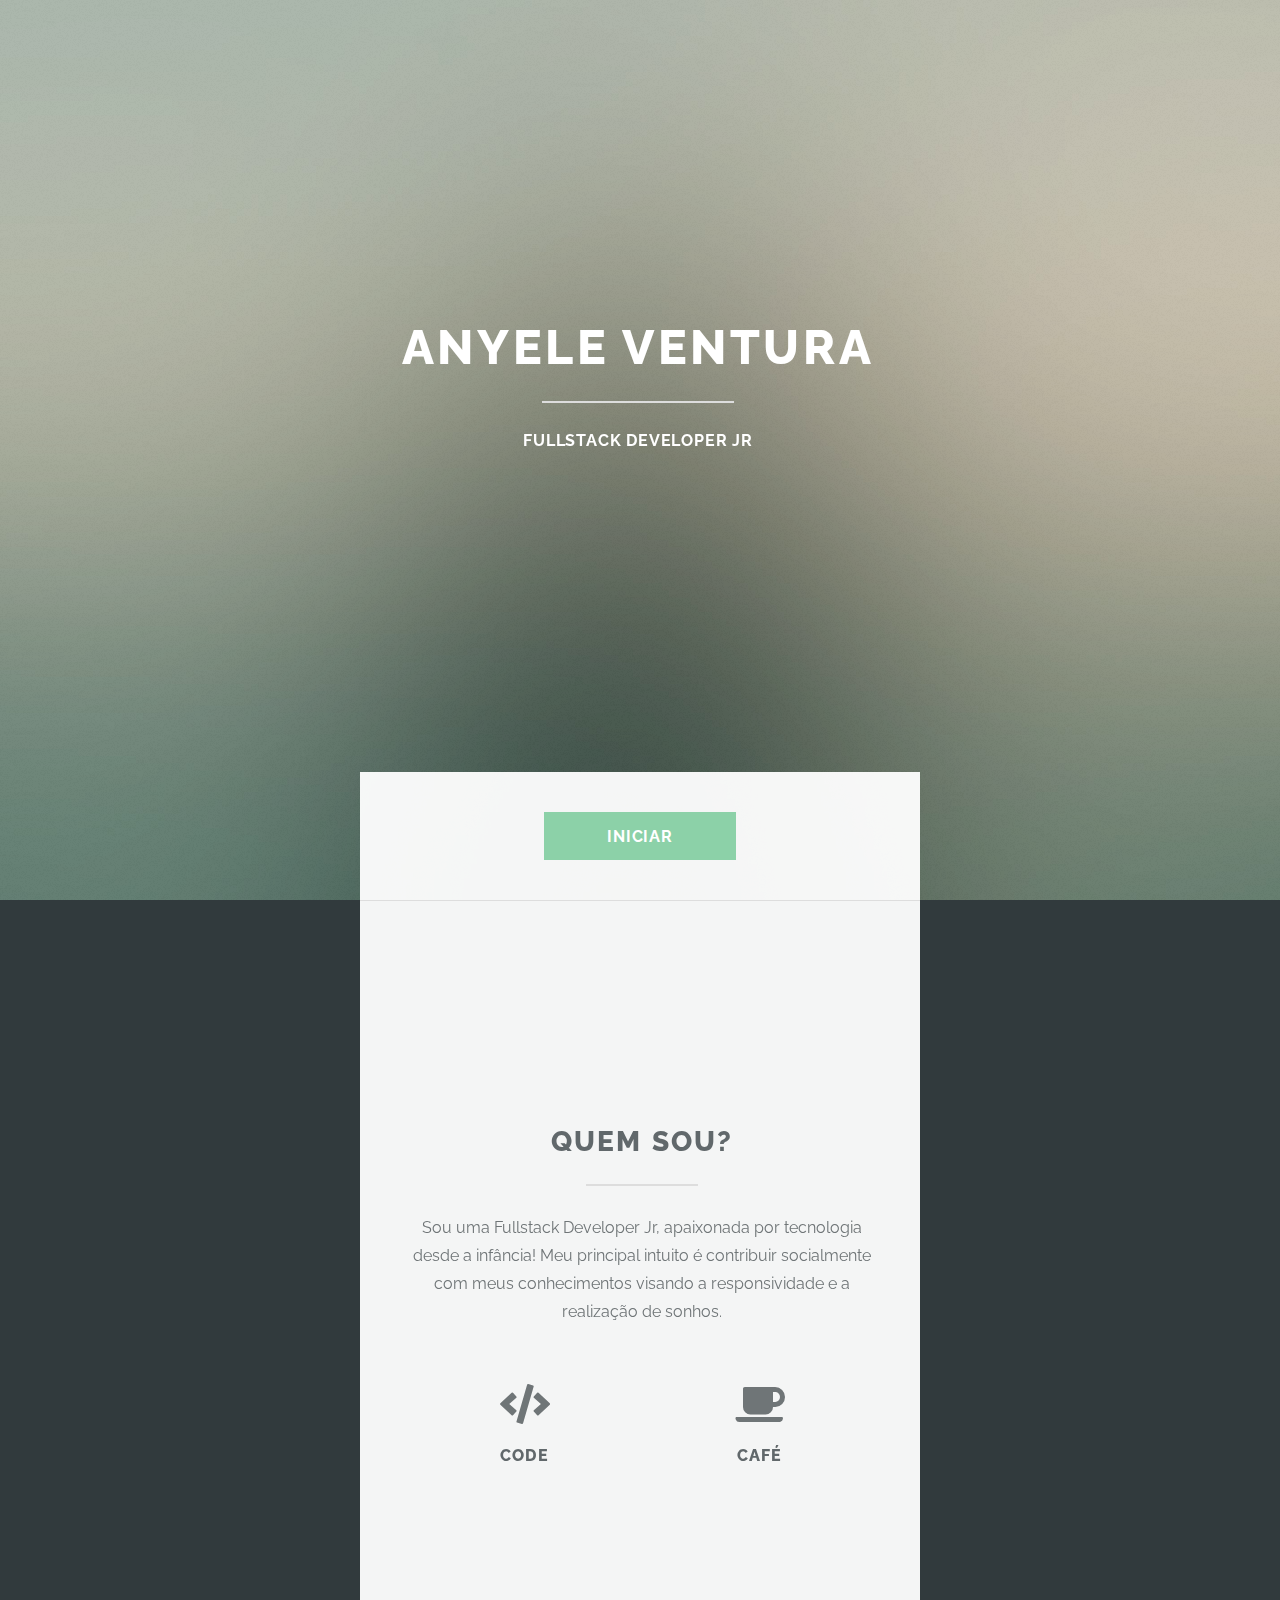
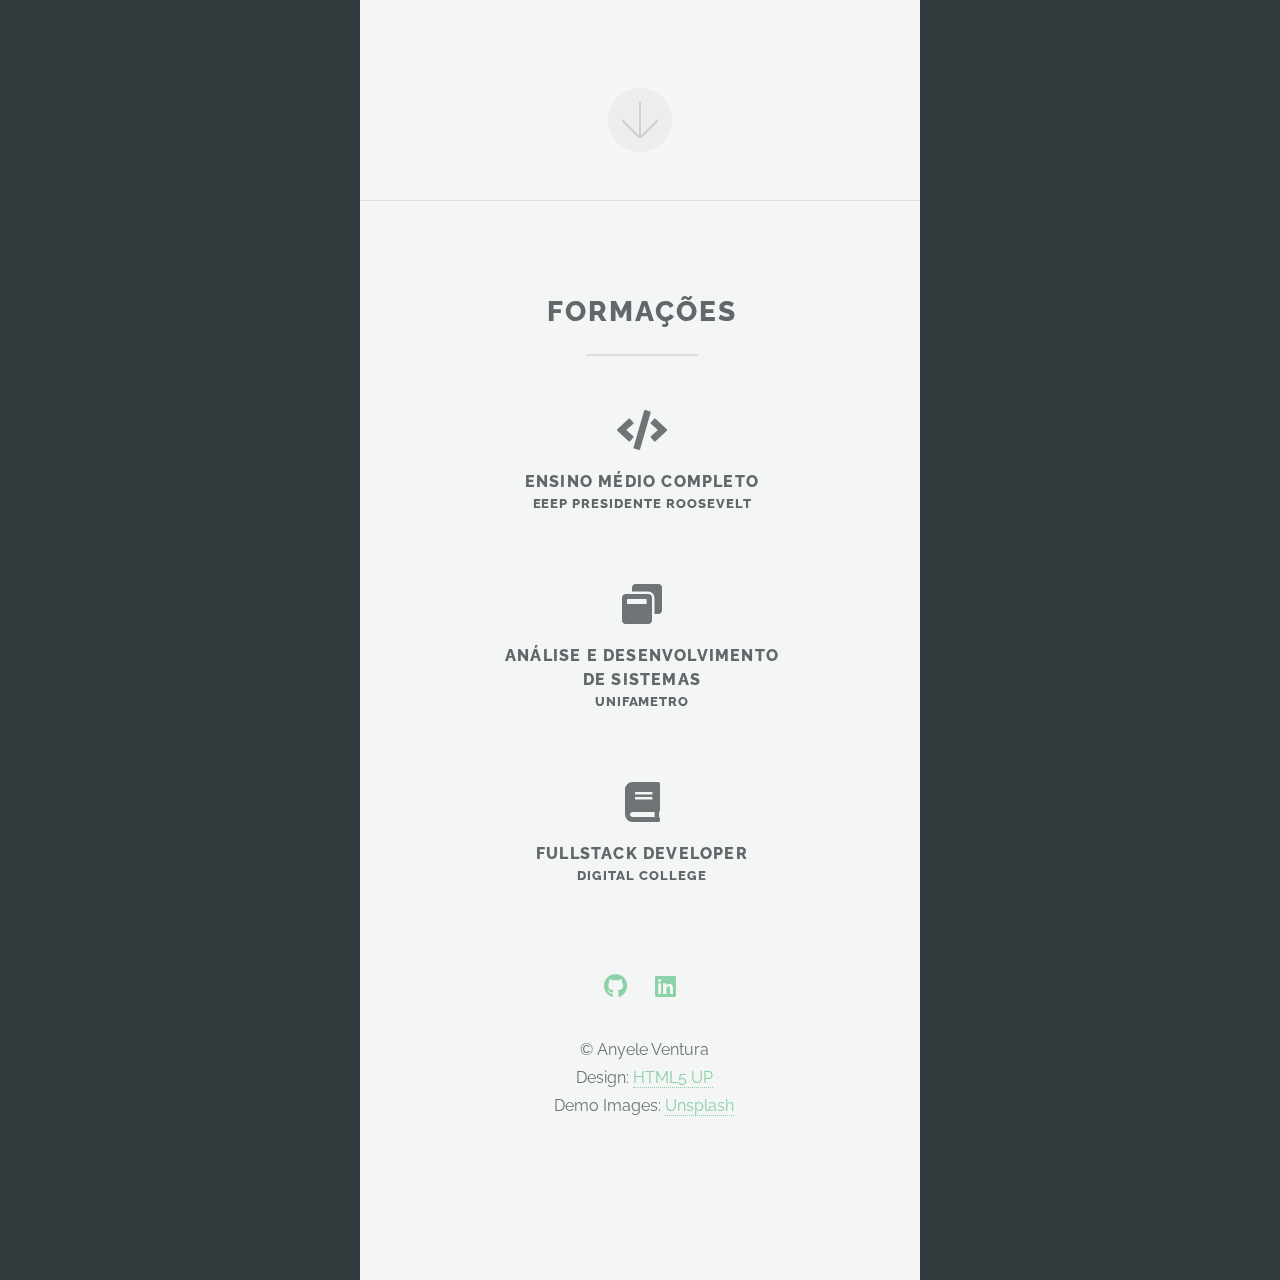
<file: index.html>
<!DOCTYPE HTML>
<!--
	Highlights by HTML5 UP
	html5up.net | @ajlkn
	Free for personal and commercial use under the CCA 3.0 license (html5up.net/license)
-->
<html>
	<head>
		<title>Anyele Ventura</title>
		<meta charset="utf-8" />
		<meta name="viewport" content="width=device-width, initial-scale=1, user-scalable=no" />
		<link rel="stylesheet" href="assets/css/custom.css" />
		<link rel="stylesheet" href="assets/css/main.css" />
		<noscript><link rel="stylesheet" href="assets/css/noscript.css" /></noscript>
	</head>
	<body class="is-preload">

		<!-- Header -->
			<section id="header">
				<header class="major">
					<h1>Anyele Ventura</h1>
					<p>Fullstack Developer Jr</p>
				</header>
				<div class="container">
					<ul class="actions special">
						<li><a href="#one" class="button primary scrolly">Iniciar</a></li>
					</ul>
				</div>
			</section>

		<!-- One -->
			<section id="one" class="main special">
				<div class="container">
					<div class="content">
						<header class="major">
							<h2>Quem sou?</h2>
						</header>
						<p>Sou uma Fullstack Developer Jr, apaixonada por tecnologia desde a infância! Meu principal intuito é contribuir socialmente com meus conhecimentos visando a responsividade e a realização de sonhos.</p>
						<ul class="icons-grid">
							<li>
								<span class="icon solid major fa-code"></span>
								<h3>code</h3>
							</li>
							<li>
								<span class="icon solid major fa-coffee"></span>
								<h3>café</h3>
							</li>
						</ul>
					</div>
					<a href="#two" class="goto-next scrolly">Next</a>
				</div>
			</section>

		<!-- Two -->
			<section id="two" class="main special">
				<div class="container">
					<div class="content">
						<header class="major">
							<h2>Formações</h2>
						</header>
						<ul class="icons-grid icons-grid-outro">
							<li>
								<span class="icon solid major fa-code"></span>
								<h3>Ensino Médio Completo</h3>
								<h5>EEEP Presidente Roosevelt</h5>
							</li>
							<li>
								<span class="icon solid major fa-window-restore"></span>
								<h3>Análise e Desenvolvimento de Sistemas</h3>
								<h5>Unifametro</h5>
							</li>
							<li>
								<span class="icon solid major fa-book"></span>
								<h3>Fullstack Developer</h3>
								<h5>Digital College</h5>
							</li>
						</ul>
					</div>
		<!-- Footer -->
				<footer>
					<ul class="icons">
						<li><a href="https://github.com/anyeleventura" class="icon brands alt fa-github"><span class="label"></span></a></li>
						<li><a href="https://www.linkedin.com/in/anyele-ventura/" class="icon brands alt fa-linkedin"><span class="label"></span></a></li>
					</ul>
					<ul class="copyright">
						<li>&copy; Anyele Ventura </li><li>Design: <a href="http://html5up.net">HTML5 UP</a></li><li>Demo Images: <a href="http://unsplash.com">Unsplash</a></li>
					</ul>
				</footer>
			</section>

		<!-- Scripts -->
			<script src="assets/js/jquery.min.js"></script>
			<script src="assets/js/jquery.scrollex.min.js"></script>
			<script src="assets/js/jquery.scrolly.min.js"></script>
			<script src="assets/js/browser.min.js"></script>
			<script src="assets/js/breakpoints.min.js"></script>
			<script src="assets/js/util.js"></script>
			<script src="assets/js/main.js"></script>

	</body>
</html>
</file>
<file: assets/css/custom.css>
ul.icons-grid li:nth-child(2n + 1) {
    box-shadow: none !important;
}
ul.icons-grid li {
    padding: 2em !important;
    width: 350px !important;
}
ul.icons-grid li:nth-child(2n + 3):before {
    background: none !important;
}
ul.icons-grid{
    display: flex;
}
ul.icons-grid-outro {
    align-items: center;
    flex-direction: column;
    flex-wrap: nowrap;
}
ul {
    list-style-type: none !important;
    padding-left: 0 !important;
}
#futer {
    background-color: rgba(255, 255, 255, 0.95);
    width: 50%;
    display: flex;
    flex-direction: column;
    justify-content: center;
    align-items: center;
}
.container-futer {
    text-align: center;
}
</file>
<file: assets/css/main.css>
@import url("fontawesome-all.min.css");
@import url("https://fonts.googleapis.com/css?family=Raleway:400,400italic,700,800");

/*
	Highlights by HTML5 UP
	html5up.net | @ajlkn
	Free for personal and commercial use under the CCA 3.0 license (html5up.net/license)
*/

html, body, div, span, applet, object,
iframe, h1, h2, h3, h4, h5, h6, p, blockquote,
pre, a, abbr, acronym, address, big, cite,
code, del, dfn, em, img, ins, kbd, q, s, samp,
small, strike, strong, sub, sup, tt, var, b,
u, i, center, dl, dt, dd, ol, ul, li, fieldset,
form, label, legend, table, caption, tbody,
tfoot, thead, tr, th, td, article, aside,
canvas, details, embed, figure, figcaption,
footer, header, hgroup, menu, nav, output, ruby,
section, summary, time, mark, audio, video {
	margin: 0;
	padding: 0;
	border: 0;
	font-size: 100%;
	font: inherit;
	vertical-align: baseline;}

article, aside, details, figcaption, figure,
footer, header, hgroup, menu, nav, section {
	display: block;}

body {
	line-height: 1;
}

ol, ul {
	list-style: none;
}

blockquote, q {
	quotes: none;
}

	blockquote:before, blockquote:after, q:before, q:after {
		content: '';
		content: none;
	}

table {
	border-collapse: collapse;
	border-spacing: 0;
}

body {
	-webkit-text-size-adjust: none;
}

mark {
	background-color: transparent;
	color: inherit;
}

input::-moz-focus-inner {
	border: 0;
	padding: 0;
}

input, select, textarea {
	-moz-appearance: none;
	-webkit-appearance: none;
	-ms-appearance: none;
	appearance: none;
}

/* Basic */

	html {
		box-sizing: border-box;
	}

	*, *:before, *:after {
		box-sizing: inherit;
	}

	html {
		background-color: #313a3d;
		background-attachment: fixed,						fixed;
		background-image: url("images/overlay.png"), url("../../images/bg.jpg");
		background-position: top left,					center center;
		background-repeat: repeat,						none;
		background-size: auto,						cover;
	}

	html.is-preload *, html.is-preload *:before, html.is-preload *:after {
		-moz-animation: none !important;
		-webkit-animation: none !important;
		-ms-animation: none !important;
		animation: none !important;
		-moz-transition: none !important;
		-webkit-transition: none !important;
		-ms-transition: none !important;
		transition: none !important;
	}

	html.is-touch {
		height: 100vh;
		overflow: hidden;
	}

		html.is-touch #wrapper {
			-webkit-backface-visibility: hidden;
			-webkit-overflow-scrolling: touch;
			-webkit-transform: translate3d(0, 0, 0);
			height: 100vh;
			overflow: auto;
		}

	body, input, select, textarea {
		color: #6f7577;
		font-family: "Raleway", "Helvetica", sans-serif;
		font-size: 15pt;
		font-weight: 400;
		line-height: 1.75em;
	}

	a {
		-moz-transition: color 0.2s ease-in-out, border-bottom-color 0.2s ease-in-out;
		-webkit-transition: color 0.2s ease-in-out, border-bottom-color 0.2s ease-in-out;
		-ms-transition: color 0.2s ease-in-out, border-bottom-color 0.2s ease-in-out;
		transition: color 0.2s ease-in-out, border-bottom-color 0.2s ease-in-out;
		border-bottom: dotted 1px;
		color: #8cd1a8;
		text-decoration: none;
	}

		a:hover {
			border-bottom-color: transparent !important;
			color: #8cd1a8 !important;
			text-decoration: none;
		}

	strong, b {
		color: #61686b;
		font-weight: 700;
	}

	em, i {
		font-style: italic;
	}

	p {
		margin: 0 0 2em 0;
	}

	h1, h2, h3, h4, h5, h6 {
		color: #61686b;
		font-weight: 800;
		letter-spacing: 0.075em;
		line-height: 1em;
		margin: 0 0 1em 0;
		text-transform: uppercase;
	}

		h1 a, h2 a, h3 a, h4 a, h5 a, h6 a {
			color: inherit;
			text-decoration: none;
		}

	h2 {
		font-size: 1.75em;
		line-height: 1.5em;
	}

	h3 {
		font-size: 1em;
		line-height: 1.5em;
	}

	h4 {
		font-size: 0.9em;
		line-height: 1.5em;
	}

	h5 {
		font-size: 0.8em;
		line-height: 1.5em;
	}

	h6 {
		font-size: 0.7em;
		line-height: 1.5em;
	}

	sub {
		font-size: 0.8em;
		position: relative;
		top: 0.5em;
	}

	sup {
		font-size: 0.8em;
		position: relative;
		top: -0.5em;
	}

	hr {
		border: 0;
		border-bottom: solid 1px #dddddd;
		margin: 2em 0;
	}

		hr.major {
			margin: 3em 0;
		}

	blockquote {
		border-left: solid 6px #dddddd;
		font-style: italic;
		margin: 0 0 2em 0;
		padding: 0.5em 0 0.5em 1.5em;
	}

	code {
		background: rgba(144, 144, 144, 0.075);
		font-family: "Courier New", monospace;
		font-size: 0.9em;
		margin: 0 0.25em;
		padding: 0.25em 0.65em;
	}

	pre {
		-webkit-overflow-scrolling: touch;
		font-family: "Courier New", monospace;
		font-size: 0.9em;
		margin: 0 0 2em 0;
	}

		pre code {
			display: block;
			line-height: 1.75em;
			padding: 1em 1.5em;
			overflow-x: auto;
		}

	.align-left {
		text-align: left;
	}

	.align-center {
		text-align: center;
	}

	.align-right {
		text-align: right;
	}

/* Container */

	.container {
		margin: 0 auto;
		max-width: calc(100% - 4em);
		width: 35em;
	}

		.container.xsmall {
			width: 8.75em;
		}

		.container.small {
			width: 17.5em;
		}

		.container.medium {
			width: 26.25em;
		}

		.container.large {
			width: 43.75em;
		}

		.container.xlarge {
			width: 52.5em;
		}

		.container.max {
			width: 100%;
		}

		@media screen and (max-width: 980px) {

			.container {
				width: 80% !important;
				max-width: 100% !important;
			}

		}

		@media screen and (max-width: 480px) {

			.container {
				width: 100% !important;
			}

		}

/* Row */

	.row {
		display: flex;
		flex-wrap: wrap;
		box-sizing: border-box;
		align-items: stretch;
	}

		.row > * {
			box-sizing: border-box;
		}

		.row.gtr-uniform > * > :last-child {
			margin-bottom: 0;
		}

		.row.aln-left {
			justify-content: flex-start;
		}

		.row.aln-center {
			justify-content: center;
		}

		.row.aln-right {
			justify-content: flex-end;
		}

		.row.aln-top {
			align-items: flex-start;
		}

		.row.aln-middle {
			align-items: center;
		}

		.row.aln-bottom {
			align-items: flex-end;
		}

		.row > .imp {
			order: -1;
		}

		.row > .col-1 {
			width: 8.33333%;
		}

		.row > .off-1 {
			margin-left: 8.33333%;
		}

		.row > .col-2 {
			width: 16.66667%;
		}

		.row > .off-2 {
			margin-left: 16.66667%;
		}

		.row > .col-3 {
			width: 25%;
		}

		.row > .off-3 {
			margin-left: 25%;
		}

		.row > .col-4 {
			width: 33.33333%;
		}

		.row > .off-4 {
			margin-left: 33.33333%;
		}

		.row > .col-5 {
			width: 41.66667%;
		}

		.row > .off-5 {
			margin-left: 41.66667%;
		}

		.row > .col-6 {
			width: 50%;
		}

		.row > .off-6 {
			margin-left: 50%;
		}

		.row > .col-7 {
			width: 58.33333%;
		}

		.row > .off-7 {
			margin-left: 58.33333%;
		}

		.row > .col-8 {
			width: 66.66667%;
		}

		.row > .off-8 {
			margin-left: 66.66667%;
		}

		.row > .col-9 {
			width: 75%;
		}

		.row > .off-9 {
			margin-left: 75%;
		}

		.row > .col-10 {
			width: 83.33333%;
		}

		.row > .off-10 {
			margin-left: 83.33333%;
		}

		.row > .col-11 {
			width: 91.66667%;
		}

		.row > .off-11 {
			margin-left: 91.66667%;
		}

		.row > .col-12 {
			width: 100%;
		}

		.row > .off-12 {
			margin-left: 100%;
		}

		.row.gtr-0 {
			margin-top: 0;
			margin-left: 0em;
		}

			.row.gtr-0 > * {
				padding: 0 0 0 0em;
			}

			.row.gtr-0.gtr-uniform {
				margin-top: 0em;
			}

				.row.gtr-0.gtr-uniform > * {
					padding-top: 0em;
				}

		.row.gtr-25 {
			margin-top: 0;
			margin-left: -0.375em;
		}

			.row.gtr-25 > * {
				padding: 0 0 0 0.375em;
			}

			.row.gtr-25.gtr-uniform {
				margin-top: -0.375em;
			}

				.row.gtr-25.gtr-uniform > * {
					padding-top: 0.375em;
				}

		.row.gtr-50 {
			margin-top: 0;
			margin-left: -0.75em;
		}

			.row.gtr-50 > * {
				padding: 0 0 0 0.75em;
			}

			.row.gtr-50.gtr-uniform {
				margin-top: -0.75em;
			}

				.row.gtr-50.gtr-uniform > * {
					padding-top: 0.75em;
				}

		.row {
			margin-top: 0;
			margin-left: -1.5em;
		}

			.row > * {
				padding: 0 0 0 1.5em;
			}

			.row.gtr-uniform {
				margin-top: -1.5em;
			}

				.row.gtr-uniform > * {
					padding-top: 1.5em;
				}

		.row.gtr-150 {
			margin-top: 0;
			margin-left: -2.25em;
		}

			.row.gtr-150 > * {
				padding: 0 0 0 2.25em;
			}

			.row.gtr-150.gtr-uniform {
				margin-top: -2.25em;
			}

				.row.gtr-150.gtr-uniform > * {
					padding-top: 2.25em;
				}

		.row.gtr-200 {
			margin-top: 0;
			margin-left: -3em;
		}

			.row.gtr-200 > * {
				padding: 0 0 0 3em;
			}

			.row.gtr-200.gtr-uniform {
				margin-top: -3em;
			}

				.row.gtr-200.gtr-uniform > * {
					padding-top: 3em;
				}

		@media screen and (max-width: 1680px) {

			.row {
				display: flex;
				flex-wrap: wrap;
				box-sizing: border-box;
				align-items: stretch;
			}

				.row > * {
					box-sizing: border-box;
				}

				.row.gtr-uniform > * > :last-child {
					margin-bottom: 0;
				}

				.row.aln-left {
					justify-content: flex-start;
				}

				.row.aln-center {
					justify-content: center;
				}

				.row.aln-right {
					justify-content: flex-end;
				}

				.row.aln-top {
					align-items: flex-start;
				}

				.row.aln-middle {
					align-items: center;
				}

				.row.aln-bottom {
					align-items: flex-end;
				}

				.row > .imp-large {
					order: -1;
				}

				.row > .col-1-large {
					width: 8.33333%;
				}

				.row > .off-1-large {
					margin-left: 8.33333%;
				}

				.row > .col-2-large {
					width: 16.66667%;
				}

				.row > .off-2-large {
					margin-left: 16.66667%;
				}

				.row > .col-3-large {
					width: 25%;
				}

				.row > .off-3-large {
					margin-left: 25%;
				}

				.row > .col-4-large {
					width: 33.33333%;
				}

				.row > .off-4-large {
					margin-left: 33.33333%;
				}

				.row > .col-5-large {
					width: 41.66667%;
				}

				.row > .off-5-large {
					margin-left: 41.66667%;
				}

				.row > .col-6-large {
					width: 50%;
				}

				.row > .off-6-large {
					margin-left: 50%;
				}

				.row > .col-7-large {
					width: 58.33333%;
				}

				.row > .off-7-large {
					margin-left: 58.33333%;
				}

				.row > .col-8-large {
					width: 66.66667%;
				}

				.row > .off-8-large {
					margin-left: 66.66667%;
				}

				.row > .col-9-large {
					width: 75%;
				}

				.row > .off-9-large {
					margin-left: 75%;
				}

				.row > .col-10-large {
					width: 83.33333%;
				}

				.row > .off-10-large {
					margin-left: 83.33333%;
				}

				.row > .col-11-large {
					width: 91.66667%;
				}

				.row > .off-11-large {
					margin-left: 91.66667%;
				}

				.row > .col-12-large {
					width: 100%;
				}

				.row > .off-12-large {
					margin-left: 100%;
				}

				.row.gtr-0 {
					margin-top: 0;
					margin-left: 0em;
				}

					.row.gtr-0 > * {
						padding: 0 0 0 0em;
					}

					.row.gtr-0.gtr-uniform {
						margin-top: 0em;
					}

						.row.gtr-0.gtr-uniform > * {
							padding-top: 0em;
						}

				.row.gtr-25 {
					margin-top: 0;
					margin-left: -0.375em;
				}

					.row.gtr-25 > * {
						padding: 0 0 0 0.375em;
					}

					.row.gtr-25.gtr-uniform {
						margin-top: -0.375em;
					}

						.row.gtr-25.gtr-uniform > * {
							padding-top: 0.375em;
						}

				.row.gtr-50 {
					margin-top: 0;
					margin-left: -0.75em;
				}

					.row.gtr-50 > * {
						padding: 0 0 0 0.75em;
					}

					.row.gtr-50.gtr-uniform {
						margin-top: -0.75em;
					}

						.row.gtr-50.gtr-uniform > * {
							padding-top: 0.75em;
						}

				.row {
					margin-top: 0;
					margin-left: -1.5em;
				}

					.row > * {
						padding: 0 0 0 1.5em;
					}

					.row.gtr-uniform {
						margin-top: -1.5em;
					}

						.row.gtr-uniform > * {
							padding-top: 1.5em;
						}

				.row.gtr-150 {
					margin-top: 0;
					margin-left: -2.25em;
				}

					.row.gtr-150 > * {
						padding: 0 0 0 2.25em;
					}

					.row.gtr-150.gtr-uniform {
						margin-top: -2.25em;
					}

						.row.gtr-150.gtr-uniform > * {
							padding-top: 2.25em;
						}

				.row.gtr-200 {
					margin-top: 0;
					margin-left: -3em;
				}

					.row.gtr-200 > * {
						padding: 0 0 0 3em;
					}

					.row.gtr-200.gtr-uniform {
						margin-top: -3em;
					}

						.row.gtr-200.gtr-uniform > * {
							padding-top: 3em;
						}

		}

		@media screen and (max-width: 980px) {

			.row {
				display: flex;
				flex-wrap: wrap;
				box-sizing: border-box;
				align-items: stretch;
			}

				.row > * {
					box-sizing: border-box;
				}

				.row.gtr-uniform > * > :last-child {
					margin-bottom: 0;
				}

				.row.aln-left {
					justify-content: flex-start;
				}

				.row.aln-center {
					justify-content: center;
				}

				.row.aln-right {
					justify-content: flex-end;
				}

				.row.aln-top {
					align-items: flex-start;
				}

				.row.aln-middle {
					align-items: center;
				}

				.row.aln-bottom {
					align-items: flex-end;
				}

				.row > .imp-medium {
					order: -1;
				}

				.row > .col-1-medium {
					width: 8.33333%;
				}

				.row > .off-1-medium {
					margin-left: 8.33333%;
				}

				.row > .col-2-medium {
					width: 16.66667%;
				}

				.row > .off-2-medium {
					margin-left: 16.66667%;
				}

				.row > .col-3-medium {
					width: 25%;
				}

				.row > .off-3-medium {
					margin-left: 25%;
				}

				.row > .col-4-medium {
					width: 33.33333%;
				}

				.row > .off-4-medium {
					margin-left: 33.33333%;
				}

				.row > .col-5-medium {
					width: 41.66667%;
				}

				.row > .off-5-medium {
					margin-left: 41.66667%;
				}

				.row > .col-6-medium {
					width: 50%;
				}

				.row > .off-6-medium {
					margin-left: 50%;
				}

				.row > .col-7-medium {
					width: 58.33333%;
				}

				.row > .off-7-medium {
					margin-left: 58.33333%;
				}

				.row > .col-8-medium {
					width: 66.66667%;
				}

				.row > .off-8-medium {
					margin-left: 66.66667%;
				}

				.row > .col-9-medium {
					width: 75%;
				}

				.row > .off-9-medium {
					margin-left: 75%;
				}

				.row > .col-10-medium {
					width: 83.33333%;
				}

				.row > .off-10-medium {
					margin-left: 83.33333%;
				}

				.row > .col-11-medium {
					width: 91.66667%;
				}

				.row > .off-11-medium {
					margin-left: 91.66667%;
				}

				.row > .col-12-medium {
					width: 100%;
				}

				.row > .off-12-medium {
					margin-left: 100%;
				}

				.row.gtr-0 {
					margin-top: 0;
					margin-left: 0em;
				}

					.row.gtr-0 > * {
						padding: 0 0 0 0em;
					}

					.row.gtr-0.gtr-uniform {
						margin-top: 0em;
					}

						.row.gtr-0.gtr-uniform > * {
							padding-top: 0em;
						}

				.row.gtr-25 {
					margin-top: 0;
					margin-left: -0.375em;
				}

					.row.gtr-25 > * {
						padding: 0 0 0 0.375em;
					}

					.row.gtr-25.gtr-uniform {
						margin-top: -0.375em;
					}

						.row.gtr-25.gtr-uniform > * {
							padding-top: 0.375em;
						}

				.row.gtr-50 {
					margin-top: 0;
					margin-left: -0.75em;
				}

					.row.gtr-50 > * {
						padding: 0 0 0 0.75em;
					}

					.row.gtr-50.gtr-uniform {
						margin-top: -0.75em;
					}

						.row.gtr-50.gtr-uniform > * {
							padding-top: 0.75em;
						}

				.row {
					margin-top: 0;
					margin-left: -1.5em;
				}

					.row > * {
						padding: 0 0 0 1.5em;
					}

					.row.gtr-uniform {
						margin-top: -1.5em;
					}

						.row.gtr-uniform > * {
							padding-top: 1.5em;
						}

				.row.gtr-150 {
					margin-top: 0;
					margin-left: -2.25em;
				}

					.row.gtr-150 > * {
						padding: 0 0 0 2.25em;
					}

					.row.gtr-150.gtr-uniform {
						margin-top: -2.25em;
					}

						.row.gtr-150.gtr-uniform > * {
							padding-top: 2.25em;
						}

				.row.gtr-200 {
					margin-top: 0;
					margin-left: -3em;
				}

					.row.gtr-200 > * {
						padding: 0 0 0 3em;
					}

					.row.gtr-200.gtr-uniform {
						margin-top: -3em;
					}

						.row.gtr-200.gtr-uniform > * {
							padding-top: 3em;
						}

		}

		@media screen and (max-width: 736px) {

			.row {
				display: flex;
				flex-wrap: wrap;
				box-sizing: border-box;
				align-items: stretch;
			}

				.row > * {
					box-sizing: border-box;
				}

				.row.gtr-uniform > * > :last-child {
					margin-bottom: 0;
				}

				.row.aln-left {
					justify-content: flex-start;
				}

				.row.aln-center {
					justify-content: center;
				}

				.row.aln-right {
					justify-content: flex-end;
				}

				.row.aln-top {
					align-items: flex-start;
				}

				.row.aln-middle {
					align-items: center;
				}

				.row.aln-bottom {
					align-items: flex-end;
				}

				.row > .imp-small {
					order: -1;
				}

				.row > .col-1-small {
					width: 8.33333%;
				}

				.row > .off-1-small {
					margin-left: 8.33333%;
				}

				.row > .col-2-small {
					width: 16.66667%;
				}

				.row > .off-2-small {
					margin-left: 16.66667%;
				}

				.row > .col-3-small {
					width: 25%;
				}

				.row > .off-3-small {
					margin-left: 25%;
				}

				.row > .col-4-small {
					width: 33.33333%;
				}

				.row > .off-4-small {
					margin-left: 33.33333%;
				}

				.row > .col-5-small {
					width: 41.66667%;
				}

				.row > .off-5-small {
					margin-left: 41.66667%;
				}

				.row > .col-6-small {
					width: 50%;
				}

				.row > .off-6-small {
					margin-left: 50%;
				}

				.row > .col-7-small {
					width: 58.33333%;
				}

				.row > .off-7-small {
					margin-left: 58.33333%;
				}

				.row > .col-8-small {
					width: 66.66667%;
				}

				.row > .off-8-small {
					margin-left: 66.66667%;
				}

				.row > .col-9-small {
					width: 75%;
				}

				.row > .off-9-small {
					margin-left: 75%;
				}

				.row > .col-10-small {
					width: 83.33333%;
				}

				.row > .off-10-small {
					margin-left: 83.33333%;
				}

				.row > .col-11-small {
					width: 91.66667%;
				}

				.row > .off-11-small {
					margin-left: 91.66667%;
				}

				.row > .col-12-small {
					width: 100%;
				}

				.row > .off-12-small {
					margin-left: 100%;
				}

				.row.gtr-0 {
					margin-top: 0;
					margin-left: 0em;
				}

					.row.gtr-0 > * {
						padding: 0 0 0 0em;
					}

					.row.gtr-0.gtr-uniform {
						margin-top: 0em;
					}

						.row.gtr-0.gtr-uniform > * {
							padding-top: 0em;
						}

				.row.gtr-25 {
					margin-top: 0;
					margin-left: -0.25em;
				}

					.row.gtr-25 > * {
						padding: 0 0 0 0.25em;
					}

					.row.gtr-25.gtr-uniform {
						margin-top: -0.25em;
					}

						.row.gtr-25.gtr-uniform > * {
							padding-top: 0.25em;
						}

				.row.gtr-50 {
					margin-top: 0;
					margin-left: -0.5em;
				}

					.row.gtr-50 > * {
						padding: 0 0 0 0.5em;
					}

					.row.gtr-50.gtr-uniform {
						margin-top: -0.5em;
					}

						.row.gtr-50.gtr-uniform > * {
							padding-top: 0.5em;
						}

				.row {
					margin-top: 0;
					margin-left: -1em;
				}

					.row > * {
						padding: 0 0 0 1em;
					}

					.row.gtr-uniform {
						margin-top: -1em;
					}

						.row.gtr-uniform > * {
							padding-top: 1em;
						}

				.row.gtr-150 {
					margin-top: 0;
					margin-left: -1.5em;
				}

					.row.gtr-150 > * {
						padding: 0 0 0 1.5em;
					}

					.row.gtr-150.gtr-uniform {
						margin-top: -1.5em;
					}

						.row.gtr-150.gtr-uniform > * {
							padding-top: 1.5em;
						}

				.row.gtr-200 {
					margin-top: 0;
					margin-left: -2em;
				}

					.row.gtr-200 > * {
						padding: 0 0 0 2em;
					}

					.row.gtr-200.gtr-uniform {
						margin-top: -2em;
					}

						.row.gtr-200.gtr-uniform > * {
							padding-top: 2em;
						}

		}

		@media screen and (max-width: 480px) {

			.row {
				display: flex;
				flex-wrap: wrap;
				box-sizing: border-box;
				align-items: stretch;
			}

				.row > * {
					box-sizing: border-box;
				}

				.row.gtr-uniform > * > :last-child {
					margin-bottom: 0;
				}

				.row.aln-left {
					justify-content: flex-start;
				}

				.row.aln-center {
					justify-content: center;
				}

				.row.aln-right {
					justify-content: flex-end;
				}

				.row.aln-top {
					align-items: flex-start;
				}

				.row.aln-middle {
					align-items: center;
				}

				.row.aln-bottom {
					align-items: flex-end;
				}

				.row > .imp-xsmall {
					order: -1;
				}

				.row > .col-1-xsmall {
					width: 8.33333%;
				}

				.row > .off-1-xsmall {
					margin-left: 8.33333%;
				}

				.row > .col-2-xsmall {
					width: 16.66667%;
				}

				.row > .off-2-xsmall {
					margin-left: 16.66667%;
				}

				.row > .col-3-xsmall {
					width: 25%;
				}

				.row > .off-3-xsmall {
					margin-left: 25%;
				}

				.row > .col-4-xsmall {
					width: 33.33333%;
				}

				.row > .off-4-xsmall {
					margin-left: 33.33333%;
				}

				.row > .col-5-xsmall {
					width: 41.66667%;
				}

				.row > .off-5-xsmall {
					margin-left: 41.66667%;
				}

				.row > .col-6-xsmall {
					width: 50%;
				}

				.row > .off-6-xsmall {
					margin-left: 50%;
				}

				.row > .col-7-xsmall {
					width: 58.33333%;
				}

				.row > .off-7-xsmall {
					margin-left: 58.33333%;
				}

				.row > .col-8-xsmall {
					width: 66.66667%;
				}

				.row > .off-8-xsmall {
					margin-left: 66.66667%;
				}

				.row > .col-9-xsmall {
					width: 75%;
				}

				.row > .off-9-xsmall {
					margin-left: 75%;
				}

				.row > .col-10-xsmall {
					width: 83.33333%;
				}

				.row > .off-10-xsmall {
					margin-left: 83.33333%;
				}

				.row > .col-11-xsmall {
					width: 91.66667%;
				}

				.row > .off-11-xsmall {
					margin-left: 91.66667%;
				}

				.row > .col-12-xsmall {
					width: 100%;
				}

				.row > .off-12-xsmall {
					margin-left: 100%;
				}

				.row.gtr-0 {
					margin-top: 0;
					margin-left: 0em;
				}

					.row.gtr-0 > * {
						padding: 0 0 0 0em;
					}

					.row.gtr-0.gtr-uniform {
						margin-top: 0em;
					}

						.row.gtr-0.gtr-uniform > * {
							padding-top: 0em;
						}

				.row.gtr-25 {
					margin-top: 0;
					margin-left: -0.25em;
				}

					.row.gtr-25 > * {
						padding: 0 0 0 0.25em;
					}

					.row.gtr-25.gtr-uniform {
						margin-top: -0.25em;
					}

						.row.gtr-25.gtr-uniform > * {
							padding-top: 0.25em;
						}

				.row.gtr-50 {
					margin-top: 0;
					margin-left: -0.5em;
				}

					.row.gtr-50 > * {
						padding: 0 0 0 0.5em;
					}

					.row.gtr-50.gtr-uniform {
						margin-top: -0.5em;
					}

						.row.gtr-50.gtr-uniform > * {
							padding-top: 0.5em;
						}

				.row {
					margin-top: 0;
					margin-left: -1em;
				}

					.row > * {
						padding: 0 0 0 1em;
					}

					.row.gtr-uniform {
						margin-top: -1em;
					}

						.row.gtr-uniform > * {
							padding-top: 1em;
						}

				.row.gtr-150 {
					margin-top: 0;
					margin-left: -1.5em;
				}

					.row.gtr-150 > * {
						padding: 0 0 0 1.5em;
					}

					.row.gtr-150.gtr-uniform {
						margin-top: -1.5em;
					}

						.row.gtr-150.gtr-uniform > * {
							padding-top: 1.5em;
						}

				.row.gtr-200 {
					margin-top: 0;
					margin-left: -2em;
				}

					.row.gtr-200 > * {
						padding: 0 0 0 2em;
					}

					.row.gtr-200.gtr-uniform {
						margin-top: -2em;
					}

						.row.gtr-200.gtr-uniform > * {
							padding-top: 2em;
						}

		}

/* Loader */

	@-moz-keyframes spinner-show {
		0% {
			opacity: 0;
		}

		100% {
			opacity: 1;
		}
	}

	@-webkit-keyframes spinner-show {
		0% {
			opacity: 0;
		}

		100% {
			opacity: 1;
		}
	}

	@-ms-keyframes spinner-show {
		0% {
			opacity: 0;
		}

		100% {
			opacity: 1;
		}
	}

	@keyframes spinner-show {
		0% {
			opacity: 0;
		}

		100% {
			opacity: 1;
		}
	}

	@-moz-keyframes spinner-hide {
		0% {
			color: #464e50;
			z-index: 10001;
			-moz-transform: scale(1) rotate(0deg);
			-webkit-transform: scale(1) rotate(0deg);
			-ms-transform: scale(1) rotate(0deg);
			transform: scale(1) rotate(0deg);
		}

		99% {
			color: #313a3d;
			z-index: 10001;
			-moz-transform: scale(0.5) rotate(360deg);
			-webkit-transform: scale(0.5) rotate(360deg);
			-ms-transform: scale(0.5) rotate(360deg);
			transform: scale(0.5) rotate(360deg);
		}

		100% {
			color: #313a3d;
			z-index: -1;
			-moz-transform: scale(0) rotate(360deg);
			-webkit-transform: scale(0) rotate(360deg);
			-ms-transform: scale(0) rotate(360deg);
			transform: scale(0) rotate(360deg);
		}
	}

	@-webkit-keyframes spinner-hide {
		0% {
			color: #464e50;
			z-index: 10001;
			-moz-transform: scale(1) rotate(0deg);
			-webkit-transform: scale(1) rotate(0deg);
			-ms-transform: scale(1) rotate(0deg);
			transform: scale(1) rotate(0deg);
		}

		99% {
			color: #313a3d;
			z-index: 10001;
			-moz-transform: scale(0.5) rotate(360deg);
			-webkit-transform: scale(0.5) rotate(360deg);
			-ms-transform: scale(0.5) rotate(360deg);
			transform: scale(0.5) rotate(360deg);
		}

		100% {
			color: #313a3d;
			z-index: -1;
			-moz-transform: scale(0) rotate(360deg);
			-webkit-transform: scale(0) rotate(360deg);
			-ms-transform: scale(0) rotate(360deg);
			transform: scale(0) rotate(360deg);
		}
	}

	@-ms-keyframes spinner-hide {
		0% {
			color: #464e50;
			z-index: 10001;
			-moz-transform: scale(1) rotate(0deg);
			-webkit-transform: scale(1) rotate(0deg);
			-ms-transform: scale(1) rotate(0deg);
			transform: scale(1) rotate(0deg);
		}

		99% {
			color: #313a3d;
			z-index: 10001;
			-moz-transform: scale(0.5) rotate(360deg);
			-webkit-transform: scale(0.5) rotate(360deg);
			-ms-transform: scale(0.5) rotate(360deg);
			transform: scale(0.5) rotate(360deg);
		}

		100% {
			color: #313a3d;
			z-index: -1;
			-moz-transform: scale(0) rotate(360deg);
			-webkit-transform: scale(0) rotate(360deg);
			-ms-transform: scale(0) rotate(360deg);
			transform: scale(0) rotate(360deg);
		}
	}

	@keyframes spinner-hide {
		0% {
			color: #464e50;
			z-index: 10001;
			-moz-transform: scale(1) rotate(0deg);
			-webkit-transform: scale(1) rotate(0deg);
			-ms-transform: scale(1) rotate(0deg);
			transform: scale(1) rotate(0deg);
		}

		99% {
			color: #313a3d;
			z-index: 10001;
			-moz-transform: scale(0.5) rotate(360deg);
			-webkit-transform: scale(0.5) rotate(360deg);
			-ms-transform: scale(0.5) rotate(360deg);
			transform: scale(0.5) rotate(360deg);
		}

		100% {
			color: #313a3d;
			z-index: -1;
			-moz-transform: scale(0) rotate(360deg);
			-webkit-transform: scale(0) rotate(360deg);
			-ms-transform: scale(0) rotate(360deg);
			transform: scale(0) rotate(360deg);
		}
	}

	@-moz-keyframes spinner-rotate {
		0% {
			-moz-transform: scale(1) rotate(0deg);
			-webkit-transform: scale(1) rotate(0deg);
			-ms-transform: scale(1) rotate(0deg);
			transform: scale(1) rotate(0deg);
		}

		100% {
			-moz-transform: scale(1) rotate(360deg);
			-webkit-transform: scale(1) rotate(360deg);
			-ms-transform: scale(1) rotate(360deg);
			transform: scale(1) rotate(360deg);
		}
	}

	@-webkit-keyframes spinner-rotate {
		0% {
			-moz-transform: scale(1) rotate(0deg);
			-webkit-transform: scale(1) rotate(0deg);
			-ms-transform: scale(1) rotate(0deg);
			transform: scale(1) rotate(0deg);
		}

		100% {
			-moz-transform: scale(1) rotate(360deg);
			-webkit-transform: scale(1) rotate(360deg);
			-ms-transform: scale(1) rotate(360deg);
			transform: scale(1) rotate(360deg);
		}
	}

	@-ms-keyframes spinner-rotate {
		0% {
			-moz-transform: scale(1) rotate(0deg);
			-webkit-transform: scale(1) rotate(0deg);
			-ms-transform: scale(1) rotate(0deg);
			transform: scale(1) rotate(0deg);
		}

		100% {
			-moz-transform: scale(1) rotate(360deg);
			-webkit-transform: scale(1) rotate(360deg);
			-ms-transform: scale(1) rotate(360deg);
			transform: scale(1) rotate(360deg);
		}
	}

	@keyframes spinner-rotate {
		0% {
			-moz-transform: scale(1) rotate(0deg);
			-webkit-transform: scale(1) rotate(0deg);
			-ms-transform: scale(1) rotate(0deg);
			transform: scale(1) rotate(0deg);
		}

		100% {
			-moz-transform: scale(1) rotate(360deg);
			-webkit-transform: scale(1) rotate(360deg);
			-ms-transform: scale(1) rotate(360deg);
			transform: scale(1) rotate(360deg);
		}
	}

	@-moz-keyframes overlay-hide {
		0% {
			opacity: 1;
			z-index: 10000;
		}

		15% {
			opacity: 1;
			z-index: 10000;
		}

		99% {
			opacity: 0;
			z-index: 10000;
		}

		100% {
			opacity: 0;
			z-index: -1;
		}
	}

	@-webkit-keyframes overlay-hide {
		0% {
			opacity: 1;
			z-index: 10000;
		}

		15% {
			opacity: 1;
			z-index: 10000;
		}

		99% {
			opacity: 0;
			z-index: 10000;
		}

		100% {
			opacity: 0;
			z-index: -1;
		}
	}

	@-ms-keyframes overlay-hide {
		0% {
			opacity: 1;
			z-index: 10000;
		}

		15% {
			opacity: 1;
			z-index: 10000;
		}

		99% {
			opacity: 0;
			z-index: 10000;
		}

		100% {
			opacity: 0;
			z-index: -1;
		}
	}

	@keyframes overlay-hide {
		0% {
			opacity: 1;
			z-index: 10000;
		}

		15% {
			opacity: 1;
			z-index: 10000;
		}

		99% {
			opacity: 0;
			z-index: 10000;
		}

		100% {
			opacity: 0;
			z-index: -1;
		}
	}

	html body {
		text-decoration: none;
	}

		html body:before {
			-moz-osx-font-smoothing: grayscale;
			-webkit-font-smoothing: antialiased;
			display: inline-block;
			font-style: normal;
			font-variant: normal;
			text-rendering: auto;
			line-height: 1;
			text-transform: none !important;
			font-family: 'Font Awesome 5 Free';
			font-weight: 900;
		}

		html body:before {
			-moz-animation: spinner-show 1.5s 1 0.25s ease forwards, spinner-hide 0.25s ease-in-out forwards !important;
			-webkit-animation: spinner-show 1.5s 1 0.25s ease forwards, spinner-hide 0.25s ease-in-out forwards !important;
			-ms-animation: spinner-show 1.5s 1 0.25s ease forwards, spinner-hide 0.25s ease-in-out forwards !important;
			animation: spinner-show 1.5s 1 0.25s ease forwards, spinner-hide 0.25s ease-in-out forwards !important;
			-moz-transform-origin: 50% 50%;
			-webkit-transform-origin: 50% 50%;
			-ms-transform-origin: 50% 50%;
			transform-origin: 50% 50%;
			color: #464e50;
			content: '\f1ce';
			cursor: default;
			display: block;
			font-size: 2em;
			height: 2em;
			left: 50%;
			opacity: 0;
			line-height: 2em;
			margin: -1em 0 0 -1em;
			position: fixed;
			text-align: center;
			top: 50%;
			width: 2em;
			z-index: -1;
		}

		html body:after {
			-moz-animation: overlay-hide 1s ease-in forwards !important;
			-webkit-animation: overlay-hide 1s ease-in forwards !important;
			-ms-animation: overlay-hide 1s ease-in forwards !important;
			animation: overlay-hide 1s ease-in forwards !important;
			background: #313a3d;
			content: '';
			display: block;
			height: 100%;
			left: 0;
			opacity: 0;
			position: fixed;
			top: 0;
			width: 100%;
			z-index: -1;
		}

	html.is-preload body:before {
		-moz-animation: spinner-show 1.5s 1 0.25s ease forwards, spinner-rotate 0.75s infinite linear !important;
		-webkit-animation: spinner-show 1.5s 1 0.25s ease forwards, spinner-rotate 0.75s infinite linear !important;
		-ms-animation: spinner-show 1.5s 1 0.25s ease forwards, spinner-rotate 0.75s infinite linear !important;
		animation: spinner-show 1.5s 1 0.25s ease forwards, spinner-rotate 0.75s infinite linear !important;
		z-index: 10001;
	}

	html.is-preload body:after {
		-moz-animation: none !important;
		-webkit-animation: none !important;
		-ms-animation: none !important;
		animation: none !important;
		opacity: 1;
		z-index: 10000;
	}

	@media (-webkit-min-device-pixel-ratio: 2) {

		html body:before {
			line-height: 2.025em;
		}

	}

/* Section/Article */

	section.special, article.special {
		text-align: center;
	}

	header p {
		color: #a8b0b3;
		letter-spacing: 0.05em;
		text-transform: uppercase;
	}

	header h1 + p {
		margin-top: -1em;
	}

	header h2 + p {
		margin-top: -1em;
	}

	header h3 + p {
		margin-top: -0.8em;
	}

	header h4 + p,
	header h5 + p,
	header h6 + p {
		font-size: 0.8em;
		margin-top: -0.6em;
	}

	header.major {
		text-align: center;
	}

		header.major h1, header.major h2, header.major h3, header.major h4, header.major h5, header.major h6 {
			position: relative;
		}

			header.major h1:after, header.major h2:after, header.major h3:after, header.major h4:after, header.major h5:after, header.major h6:after {
				background: #dddddd;
				content: '';
				display: block;
				height: 2px;
				margin: 0.75em auto 0 auto;
				position: relative;
				width: 4em;
			}

		header.major p {
			margin-top: 0;
		}

/* Form */

	form {
		margin: 0 0 2em 0;
	}

	label {
		color: #61686b;
		display: block;
		font-size: 0.9em;
		font-weight: 700;
		margin: 0 0 1em 0;
	}

	input[type="text"],
	input[type="password"],
	input[type="email"],
	select,
	textarea {
		-moz-appearance: none;
		-webkit-appearance: none;
		-ms-appearance: none;
		appearance: none;
		background: rgba(144, 144, 144, 0.15);
		border-radius: 0;
		border: none;
		color: inherit;
		display: block;
		outline: 0;
		padding: 0 1em;
		text-decoration: none;
		width: 100%;
	}

		input[type="text"]:invalid,
		input[type="password"]:invalid,
		input[type="email"]:invalid,
		select:invalid,
		textarea:invalid {
			box-shadow: none;
		}

		input[type="text"]:focus,
		input[type="password"]:focus,
		input[type="email"]:focus,
		select:focus,
		textarea:focus {
			box-shadow: inset 0 0 0 2px #8cd1a8;
		}

	select {
		background-image: url("data:image/svg+xml;charset=utf8,%3Csvg xmlns='http://www.w3.org/2000/svg' width='40' height='40' preserveAspectRatio='none' viewBox='0 0 40 40'%3E%3Cpath d='M9.4,12.3l10.4,10.4l10.4-10.4c0.2-0.2,0.5-0.4,0.9-0.4c0.3,0,0.6,0.1,0.9,0.4l3.3,3.3c0.2,0.2,0.4,0.5,0.4,0.9 c0,0.4-0.1,0.6-0.4,0.9L20.7,31.9c-0.2,0.2-0.5,0.4-0.9,0.4c-0.3,0-0.6-0.1-0.9-0.4L4.3,17.3c-0.2-0.2-0.4-0.5-0.4-0.9 c0-0.4,0.1-0.6,0.4-0.9l3.3-3.3c0.2-0.2,0.5-0.4,0.9-0.4S9.1,12.1,9.4,12.3z' fill='%23a8b0b3' /%3E%3C/svg%3E");
		background-size: 1.25rem;
		background-repeat: no-repeat;
		background-position: calc(100% - 1rem) center;
		height: 3em;
		padding-right: 3em;
		text-overflow: ellipsis;
	}

		select option {
			color: #61686b;
			background: #fff;
		}

		select:focus::-ms-value {
			background-color: transparent;
		}

		select::-ms-expand {
			display: none;
		}

	input[type="text"],
	input[type="password"],
	input[type="email"],
	select {
		height: 3em;
	}

	textarea {
		padding: 0.75em 1em;
	}

	input[type="checkbox"],
	input[type="radio"] {
		-moz-appearance: none;
		-webkit-appearance: none;
		-ms-appearance: none;
		appearance: none;
		display: block;
		float: left;
		margin-right: -2em;
		opacity: 0;
		width: 1em;
		z-index: -1;
	}

		input[type="checkbox"] + label,
		input[type="radio"] + label {
			text-decoration: none;
			color: #6f7577;
			cursor: pointer;
			display: inline-block;
			font-size: 1em;
			font-weight: 400;
			padding-left: 2.55em;
			padding-right: 0.75em;
			position: relative;
		}

			input[type="checkbox"] + label:before,
			input[type="radio"] + label:before {
				-moz-osx-font-smoothing: grayscale;
				-webkit-font-smoothing: antialiased;
				display: inline-block;
				font-style: normal;
				font-variant: normal;
				text-rendering: auto;
				line-height: 1;
				text-transform: none !important;
				font-family: 'Font Awesome 5 Free';
				font-weight: 900;
			}

			input[type="checkbox"] + label:before,
			input[type="radio"] + label:before {
				background: rgba(144, 144, 144, 0.15);
				content: '';
				display: inline-block;
				font-size: 0.8em;
				height: 2.25em;
				left: 0;
				line-height: 2.25em;
				position: absolute;
				text-align: center;
				top: 0;
				width: 2.25em;
			}

		input[type="checkbox"]:checked + label:before,
		input[type="radio"]:checked + label:before {
			background: #313a3d;
			color: #ffffff;
			content: '\f00c';
		}

		input[type="checkbox"]:focus + label:before,
		input[type="radio"]:focus + label:before {
			box-shadow: inset 0 0 0 2px #8cd1a8;
		}

	input[type="radio"] + label:before {
		border-radius: 100%;
	}

	::-webkit-input-placeholder {
		color: #a8b0b3 !important;
		opacity: 1.0;
	}

	:-moz-placeholder {
		color: #a8b0b3 !important;
		opacity: 1.0;
	}

	::-moz-placeholder {
		color: #a8b0b3 !important;
		opacity: 1.0;
	}

	:-ms-input-placeholder {
		color: #a8b0b3 !important;
		opacity: 1.0;
	}

/* Box */

	.box {
		border: solid 2px #dddddd;
		margin-bottom: 2em;
		padding: 1.5em;
	}

		.box > :last-child,
		.box > :last-child > :last-child,
		.box > :last-child > :last-child > :last-child {
			margin-bottom: 0;
		}

		.box.alt {
			border: 0;
			border-radius: 0;
			padding: 0;
		}

/* Icon */

	.icon {
		text-decoration: none;
		border-bottom: none;
		position: relative;
	}

		.icon:before {
			-moz-osx-font-smoothing: grayscale;
			-webkit-font-smoothing: antialiased;
			display: inline-block;
			font-style: normal;
			font-variant: normal;
			text-rendering: auto;
			line-height: 1;
			text-transform: none !important;
			font-family: 'Font Awesome 5 Free';
			font-weight: 400;
		}

		.icon > .label {
			display: none;
		}

		.icon:before {
			line-height: inherit;
		}

		.icon.solid:before {
			font-weight: 900;
		}

		.icon.brands:before {
			font-family: 'Font Awesome 5 Brands';
		}

		.icon.major {
			display: block;
			margin: 0 0 1em 0;
		}

			.icon.major:before {
				font-size: 2.5em;
			}

/* Image */

	.image {
		border: 0;
		display: inline-block;
		position: relative;
	}

		.image:before {
			background: url("images/overlay.png");
			content: '';
			display: block;
			height: 100%;
			left: 0;
			position: absolute;
			top: 0;
			width: 100%;
		}

		.image img {
			display: block;
		}

		.image.left {
			float: left;
			margin: 0 1.5em 1em 0;
			top: 0.25em;
		}

		.image.right {
			float: right;
			margin: 0 0 1em 1.5em;
			top: 0.25em;
		}

		.image.left, .image.right {
			max-width: 40%;
		}

			.image.left img, .image.right img {
				width: 100%;
			}

		.image.fit {
			display: block;
			margin: 0 0 2em 0;
			width: 100%;
		}

			.image.fit img {
				width: 100%;
			}

/* List */

	ol {
		list-style: decimal;
		margin: 0 0 2em 0;
		padding-left: 1.25em;
	}

		ol li {
			padding-left: 0.25em;
		}

	ul {
		list-style: disc;
		margin: 0 0 2em 0;
		padding-left: 1em;
	}

		ul li {
			padding-left: 0.5em;
		}

		ul.alt {
			list-style: none;
			padding-left: 0;
		}

			ul.alt li {
				border-top: solid 1px #dddddd;
				padding: 0.5em 0;
			}

				ul.alt li:first-child {
					border-top: 0;
					padding-top: 0;
				}

	dl {
		margin: 0 0 2em 0;
	}

/* Icons */

	ul.icons {
		cursor: default;
		list-style: none;
		padding-left: 0;
	}

		ul.icons li {
			display: inline-block;
			padding: 0 1.5em 0 0;
		}

			ul.icons li:last-child {
				padding-right: 0;
			}

			ul.icons li .icon:before {
				font-size: 1.5em;
			}

/* Icons Grid */

	ul.icons-grid {
		list-style: none;
		padding: 0;
		position: relative;
	}

		ul.icons-grid li {
			display: block;
			float: left;
			padding: 3em 0;
			width: 50%;
		}

			ul.icons-grid li h3 {
				margin: 0;
			}

			ul.icons-grid li:nth-child(2n + 1) {
				box-shadow: inset -1px 0 0 0 #dddddd, 1px 0 0 0 #dddddd;
			}

			ul.icons-grid li:nth-child(2n + 3):before {
				background: #dddddd;
				content: '';
				display: block;
				height: 2px;
				margin-top: -3em;
				position: absolute;
				width: 100%;
			}

		ul.icons-grid:after {
			clear: both;
			content: '';
			display: block;
		}

/* Actions */

	ul.actions {
		display: -moz-flex;
		display: -webkit-flex;
		display: -ms-flex;
		display: flex;
		cursor: default;
		list-style: none;
		margin-left: -1em;
		padding-left: 0;
	}

		ul.actions li {
			padding: 0 0 0 1em;
			vertical-align: middle;
		}

		ul.actions.special {
			-moz-justify-content: center;
			-webkit-justify-content: center;
			-ms-justify-content: center;
			justify-content: center;
			width: 100%;
			margin-left: 0;
		}

			ul.actions.special li:first-child {
				padding-left: 0;
			}

		ul.actions.stacked {
			-moz-flex-direction: column;
			-webkit-flex-direction: column;
			-ms-flex-direction: column;
			flex-direction: column;
			margin-left: 0;
		}

			ul.actions.stacked li {
				padding: 1.3em 0 0 0;
			}

				ul.actions.stacked li:first-child {
					padding-top: 0;
				}

		ul.actions.fit {
			width: calc(100% + 1em);
		}

			ul.actions.fit li {
				-moz-flex-grow: 1;
				-webkit-flex-grow: 1;
				-ms-flex-grow: 1;
				flex-grow: 1;
				-moz-flex-shrink: 1;
				-webkit-flex-shrink: 1;
				-ms-flex-shrink: 1;
				flex-shrink: 1;
				width: 100%;
			}

				ul.actions.fit li > * {
					width: 100%;
				}

			ul.actions.fit.stacked {
				width: 100%;
			}

		@media screen and (max-width: 480px) {

			ul.actions:not(.fixed) {
				-moz-flex-direction: column;
				-webkit-flex-direction: column;
				-ms-flex-direction: column;
				flex-direction: column;
				margin-left: 0;
				width: 100% !important;
			}

				ul.actions:not(.fixed) li {
					-moz-flex-grow: 1;
					-webkit-flex-grow: 1;
					-ms-flex-grow: 1;
					flex-grow: 1;
					-moz-flex-shrink: 1;
					-webkit-flex-shrink: 1;
					-ms-flex-shrink: 1;
					flex-shrink: 1;
					padding: 1em 0 0 0;
					text-align: center;
					width: 100%;
				}

					ul.actions:not(.fixed) li > * {
						width: 100%;
					}

					ul.actions:not(.fixed) li:first-child {
						padding-top: 0;
					}

					ul.actions:not(.fixed) li input[type="submit"],
					ul.actions:not(.fixed) li input[type="reset"],
					ul.actions:not(.fixed) li input[type="button"],
					ul.actions:not(.fixed) li button,
					ul.actions:not(.fixed) li .button {
						width: 100%;
					}

						ul.actions:not(.fixed) li input[type="submit"].icon:before,
						ul.actions:not(.fixed) li input[type="reset"].icon:before,
						ul.actions:not(.fixed) li input[type="button"].icon:before,
						ul.actions:not(.fixed) li button.icon:before,
						ul.actions:not(.fixed) li .button.icon:before {
							margin-left: -0.5em;
						}

		}

/* Table */

	.table-wrapper {
		-webkit-overflow-scrolling: touch;
		overflow-x: auto;
	}

	table {
		margin: 0 0 2em 0;
		width: 100%;
	}

		table tbody tr {
			border: solid 1px #dddddd;
			border-left: 0;
			border-right: 0;
		}

			table tbody tr:nth-child(2n + 1) {
				background-color: rgba(144, 144, 144, 0.075);
			}

		table td {
			padding: 0.75em 0.75em;
		}

		table th {
			color: #61686b;
			font-size: 0.9em;
			font-weight: 700;
			padding: 0 0.75em 0.75em 0.75em;
			text-align: left;
		}

		table thead {
			border-bottom: solid 2px #dddddd;
		}

		table tfoot {
			border-top: solid 2px #dddddd;
		}

		table.alt {
			border-collapse: separate;
		}

			table.alt tbody tr td {
				border: solid 1px #dddddd;
				border-left-width: 0;
				border-top-width: 0;
			}

				table.alt tbody tr td:first-child {
					border-left-width: 1px;
				}

			table.alt tbody tr:first-child td {
				border-top-width: 1px;
			}

			table.alt thead {
				border-bottom: 0;
			}

			table.alt tfoot {
				border-top: 0;
			}

/* Button */

	input[type="submit"],
	input[type="reset"],
	input[type="button"],
	button,
	.button {
		-moz-appearance: none;
		-webkit-appearance: none;
		-ms-appearance: none;
		appearance: none;
		-moz-transition: background-color 0.2s ease-in-out, color 0.2s ease-in-out;
		-webkit-transition: background-color 0.2s ease-in-out, color 0.2s ease-in-out;
		-ms-transition: background-color 0.2s ease-in-out, color 0.2s ease-in-out;
		transition: background-color 0.2s ease-in-out, color 0.2s ease-in-out;
		background-color: transparent;
		border-radius: 0;
		border: 0;
		box-shadow: inset 0 0 0 2px #dddddd;
		color: #61686b !important;
		cursor: pointer;
		display: inline-block;
		font-weight: 700;
		height: 3em;
		letter-spacing: 0.05em;
		line-height: 3.15em;
		padding: 0 2em;
		text-align: center;
		text-decoration: none;
		text-transform: uppercase;
		white-space: nowrap;
	}

		input[type="submit"]:hover,
		input[type="reset"]:hover,
		input[type="button"]:hover,
		button:hover,
		.button:hover {
			background-color: rgba(144, 144, 144, 0.075);
			color: #61686b !important;
		}

		input[type="submit"]:active,
		input[type="reset"]:active,
		input[type="button"]:active,
		button:active,
		.button:active {
			background-color: rgba(144, 144, 144, 0.15);
			color: #61686b !important;
		}

		input[type="submit"].icon,
		input[type="reset"].icon,
		input[type="button"].icon,
		button.icon,
		.button.icon {
			padding-left: 1.35em;
		}

			input[type="submit"].icon:before,
			input[type="reset"].icon:before,
			input[type="button"].icon:before,
			button.icon:before,
			.button.icon:before {
				color: #a8b0b3;
				margin-right: 0.5em;
			}

		input[type="submit"].fit,
		input[type="reset"].fit,
		input[type="button"].fit,
		button.fit,
		.button.fit {
			width: 100%;
		}

		input[type="submit"].small,
		input[type="reset"].small,
		input[type="button"].small,
		button.small,
		.button.small {
			font-size: 0.8em;
		}

		input[type="submit"].large,
		input[type="reset"].large,
		input[type="button"].large,
		button.large,
		.button.large {
			font-size: 1.35em;
		}

		input[type="submit"].primary,
		input[type="reset"].primary,
		input[type="button"].primary,
		button.primary,
		.button.primary {
			background-color: #8cd1a8;
			border: 0;
			box-shadow: none;
			color: #ffffff !important;
		}

			input[type="submit"].primary:hover,
			input[type="reset"].primary:hover,
			input[type="button"].primary:hover,
			button.primary:hover,
			.button.primary:hover {
				background-color: #9ed8b6;
			}

			input[type="submit"].primary:active,
			input[type="reset"].primary:active,
			input[type="button"].primary:active,
			button.primary:active,
			.button.primary:active {
				background-color: #7aca9a;
			}

			input[type="submit"].primary.icon:before,
			input[type="reset"].primary.icon:before,
			input[type="button"].primary.icon:before,
			button.primary.icon:before,
			.button.primary.icon:before {
				color: #d1eddc;
			}

		input[type="submit"].disabled, input[type="submit"]:disabled,
		input[type="reset"].disabled,
		input[type="reset"]:disabled,
		input[type="button"].disabled,
		input[type="button"]:disabled,
		button.disabled,
		button:disabled,
		.button.disabled,
		.button:disabled {
			background-color: #6f7577 !important;
			box-shadow: none !important;
			color: #fff !important;
			cursor: default;
			opacity: 0.25;
		}

/* Main BG */

	.main-bg {
		-moz-transition: opacity 0.5s ease-out;
		-webkit-transition: opacity 0.5s ease-out;
		-ms-transition: opacity 0.5s ease-out;
		transition: opacity 0.5s ease-out;
		background-attachment: fixed,							fixed;
		background-position: top left,						center center;
		background-repeat: repeat,							none;
		background-size: auto,							cover;
		height: 100%;
		left: 0;
		opacity: 0;
		position: fixed;
		top: 0;
		width: 100%;
		z-index: -1;
	}

		.main-bg.active {
			opacity: 1;
		}

/* Main */

	.main {
		position: relative;
	}

		.main .image.primary {
			display: none;
		}

		.main .container {
			padding: 5em 2.5em 8em 2.5em ;
			background: rgba(255, 255, 255, 0.95);
			box-shadow: inset 0 1px 0 0 #dddddd;
		}

			.main .container:before {
				min-height: calc( 100vh - 13em);
				content: '';
				display: inline-block;
				vertical-align: middle;
				width: 1px;
			}

			.main .container .content {
				display: inline-block;
				margin-right: 1px;
				vertical-align: middle;
				width: calc(100% - 10px);
			}

		.main .goto-next {
			-moz-transition: background-color 0.2s ease-in-out;
			-webkit-transition: background-color 0.2s ease-in-out;
			-ms-transition: background-color 0.2s ease-in-out;
			transition: background-color 0.2s ease-in-out;
			background-color: rgba(144, 144, 144, 0.075);
			background-image: url("images/arrow.svg");
			background-position: center center;
			background-repeat: no-repeat;
			border-radius: 100%;
			border: 0;
			bottom: 3em;
			display: block;
			height: 4em;
			left: 50%;
			line-height: 4em;
			margin-left: -2em;
			overflow: hidden;
			position: absolute;
			text-indent: 4em;
			white-space: nowrap;
			width: 4em;
		}

			.main .goto-next:hover {
				background-color: rgba(144, 144, 144, 0.15);
			}

/* Header */

	#header {
		height: 100vh;
		position: relative;
		text-align: center;
	}

		#header:after {
			content: '';
			display: inline-block;
			height: 100vh;
			vertical-align: middle;
		}

		#header header {
			color: rgba(255, 255, 255, 0.5);
			display: inline-block;
			padding-bottom: 8em;
			vertical-align: middle;
		}

			#header header h1, #header header h2, #header header h3, #header header h4, #header header h5, #header header h6, #header header strong, #header header b {
				color: #ffffff;
			}

			#header header a {
				color: inherit;
			}

				#header header a:hover {
					color: #ffffff !important;
				}

			#header header h1 {
				font-size: 3em;
				line-height: 1.25em;
				margin: 0;
			}

				#header header h1:after {
					margin-top: 0.5em;
				}

			#header header p {
				color: #ffffff;
				font-weight: 700;
				margin: 1.5em 0 0 0;
			}

		#header .container {
			background: rgba(255, 255, 255, 0.95);
			bottom: 0;
			left: 50%;
			margin-left: -17.5em;
			padding: 2.5em;
			position: absolute;
		}

			#header .container > :last-child {
				margin-bottom: 0;
			}

			#header .container .button {
				min-width: 12em;
			}

/* Footer */

	#footer {
		min-height: 100vh;
		padding: 0 0 12em 0;
		position: relative;
		text-align: center;
	}

		#footer .container {
			padding: 5em 2.5em 3em 2.5em ;
			background: rgba(255, 255, 255, 0.95);
			box-shadow: inset 0 1px 0 0 #dddddd;
		}

		#footer footer {
			bottom: 2em;
			color: rgba(255, 255, 255, 0.5);
			left: 0;
			position: absolute;
			text-align: center;
			width: 100%;
		}

			#footer footer h1, #footer footer h2, #footer footer h3, #footer footer h4, #footer footer h5, #footer footer h6, #footer footer strong, #footer footer b {
				color: #ffffff;
			}

			#footer footer a {
				color: inherit;
			}

				#footer footer a:hover {
					color: #ffffff !important;
				}

			#footer footer .copyright {
				font-size: 0.8em;
				line-height: 1em;
				padding: 0;
			}

				#footer footer .copyright li {
					border-left: solid 1px rgba(255, 255, 255, 0.2);
					display: inline-block;
					margin: 0 0 0 1em;
					padding: 0 0 0 1em;
				}

					#footer footer .copyright li:first-child {
						border-left: 0;
						margin-left: 0;
						padding-left: 0;
					}

/* Large */

	@media screen and (max-width: 1680px) {

		/* Basic */

			body, input, select, textarea {
				font-size: 12pt;
			}

	}

/* Medium */

	@media screen and (max-width: 980px) {

		/* Main BG */

			.main-bg {
				display: none;
			}

		/* Main */

			.main .image.primary {
				display: block;
				margin: 0 0 4em 0;
			}

			.main .container {
				padding: 3em 3em 8em 3em ;
			}

				.main .container:before {
					display: none;
				}

		/* Header */

			#header header {
				padding-bottom: 9em;
				width: 80%;
			}

			#header .container {
				margin-left: -40%;
				padding: 3em;
			}

		/* Footer */

			#footer {
				min-height: 0;
				padding: 0;
			}

				#footer .container {
					padding: 3em 3em 1em 3em ;
				}

				#footer footer {
					padding: 3em 3em 1em 3em ;
					bottom: auto;
					position: relative;
				}

	}

/* Small */

	@media screen and (max-width: 736px) {

		/* Basic */

			h2 {
				font-size: 1.35em;
			}

		/* Main */

			.main .container {
				padding: 3em 1.5em 1em 1.5em ;
			}

				.main .container .image.primary:first-child {
					margin: -1.5em 0 2.5em 0;
				}

			.main .goto-next {
				display: none;
			}

		/* Header */

			#header {
				height: 80vh;
			}

				#header:after {
					height: 80vh;
				}

				#header header {
					padding-bottom: 0;
				}

					#header header h1 {
						font-size: 2em;
					}

					#header header p {
						margin-top: 1em;
					}

				#header .container {
					display: none;
				}

		/* Footer */

			#footer .container {
				padding: 3em 1.5em 1em 1.5em ;
			}

	}

/* XSmall */

	@media screen and (max-width: 480px) {

		/* Basic */

			html, body {
				min-width: 320px;
			}

		/* List */

			ul.actions {
				margin: 0 0 2em 0;
			}

				ul.actions li {
					display: block;
					padding: 1em 0 0 0;
					text-align: center;
					width: 100%;
				}

					ul.actions li:first-child {
						padding-top: 0;
					}

					ul.actions li > * {
						margin: 0 !important;
						width: 100%;
					}

				ul.actions.small li {
					padding: 0.5em 0 0 0;
				}

					ul.actions.small li:first-child {
						padding-top: 0;
					}

			ul.icons-grid li {
				box-shadow: inset 0 1px 0 0 #dddddd !important;
				float: none;
				margin: 2em 0 0 0;
				padding: 2em 0 0 0;
				width: 100%;
			}

				ul.icons-grid li:first-child {
					box-shadow: none !important;
					margin-top: 0;
					padding: 1em 0 0 0;
				}

				ul.icons-grid li:nth-child(2n + 1) {
					box-shadow: none;
				}

				ul.icons-grid li:nth-child(2n + 3):before {
					display: none;
				}

		/* Button */

			input[type="submit"],
			input[type="reset"],
			input[type="button"],
			button,
			.button {
				padding: 0;
			}

				input[type="submit"].icon,
				input[type="reset"].icon,
				input[type="button"].icon,
				button.icon,
				.button.icon {
					padding-left: 0;
				}

		/* Main */

			.main .container {
				padding: 3em 1em 1em 1em ;
			}

				.main .container .image.primary:first-child {
					margin: -2em 0 2.5em 0;
				}

		/* Footer */

			#footer .container {
				padding: 3em 1em 1em 1em ;
			}

			#footer footer .copyright {
				line-height: inherit;
			}

				#footer footer .copyright li {
					border-left: 0;
					display: block;
					margin: 0;
					padding: 0;
				}

	}
</file>
